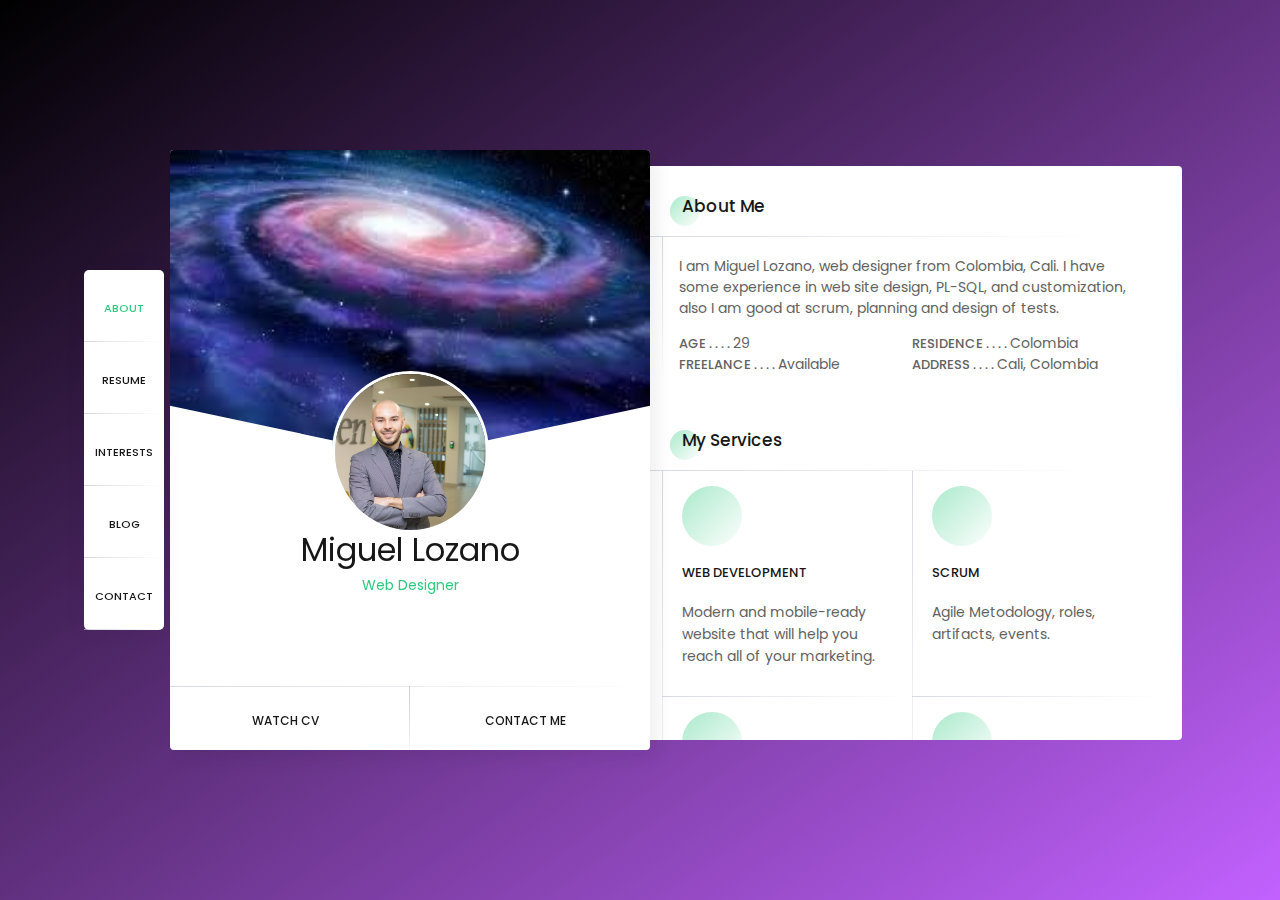
<file: index.html>
<!DOCTYPE html>
<html lang="en">

<head>
    <meta charset="UTF-8" />
    <meta name ="viewport" content="width = device-width, initial-scale = 1" >
    <title>Miguel Lozano - Curriculum Vitae</title>
    <link type="text/css" rel="stylesheet" href="https://fonts.googleapis.com/css?family=Roboto:300,400,500,700|Google+Sans" />
    <link href="https://fonts.googleapis.com/css?family=Poppins:100,100i,200,200i,300,300i,400,400i,500,500i,600,600i,700,700i,800,800i,900,900i"
        rel="stylesheet" />
    <link rel="stylesheet" href="https://use.fontawesome.com/releases/v5.0.9/css/all.css" integrity="sha384-5SOiIsAziJl6AWe0HWRKTXlfcSHKmYV4RBF18PPJ173Kzn7jzMyFuTtk8JA7QQG1"
        crossorigin="anonymous" />
    <link rel="stylesheet" href="style.css" />
    <link rel="shortcut icon" href="./favicon.ico">
</head>

<body>
    <div class="background gradient">
        <ul class="bg-bubbles">
            <li></li>
            <li></li>
            <li></li>
            <li></li>
            <li></li>
            <li></li>
            <li></li>
            <li></li>
            <li></li>
            <li></li>
            <li></li>
            <li></li>
            <li></li>
            <li></li>
            <li></li>
        </ul>
    </div>
    <div class="page">
        <header>
            <nav>
                <a href="#about" class="selected" id='getAbout'>
                    <span class="fas fa-user"></span>
                    <span class="link">About</span></a>
                <a href="#resume" id='getResume'>
                    <span class="fas fa-file"></span>
                    <span class="link">Resume</span></a></a>
                <a href="#works" id='getWorks'>
                    <span class="fas fa-paint-brush"></span>
                    <span class="link">Interests</span></a></a>
                <a href="#blog" id='getBlog'>
                    <span class="fas fa-comment-alt"></span>
                    <span class="link">Blog</span></a>
                </a>
                <a href="#contact" id='getContact'>
                    <span class="fas fa-at"></span>
                    <span class="link">Contact</span></a>
                </a>
            </nav>
        </header>
        <main>
            <section id="presentation" class="profile">
                <div class="profile-background"></div>
                <div>
                    <div class="profile-image">
                        <img src="./img/profile1.jpg" alt="Miguel Lozano">
                    </div>
                    <h1 class="profile-name">Miguel Lozano</h1>
                    <h2 class="profile-profession">Web Designer</h2>
                    <div class="profile-social">
                        <a href="https://dribbble.com/" target="_blank" class="fab fa-dribbble"></a>
                        <a href="https://twitter.com/MiguelL23270023/status/1091809707348631553" target="_blank" class="fab fa-twitter"></a>
                        <a href="https://github.com/" target="_blank" class="fab fa-github"></a>
                        <a href="https://www.spotify.com/co/" target="_blank" class="fab fa-spotify"></a>
                        <a href="https://stackoverflow.com/" target="_blank" class="fab fa-stack-overflow"></a>
                    </div>
                </div>
                <div class="profile-buttons">
                    <a href="https://www.dropbox.com/s/mfb8vx5ipnvt9zr/Curriculum%20vitae%20-%20%20Miguel%20Lozano.doc?dl=0" target="_blank">WATCH CV <i class="fas fa-eye"></i></a>
                    <a href="#contact">CONTACT ME <i class="fas fa-arrow-right"></i></a>
                </div>
            </section>
            <div id="about" class="about view">
                <article class="about-aboutMe">
                    <h3 class="title">About Me</h3>
                    <div class="line-left">
                        <p>I am Miguel Lozano, web designer from Colombia, Cali. I have some experience in web site
                            design, PL-SQL, and customization, also I am good at scrum, planning and design of tests.</p>
                        <div>
                            <div>
                                <span>AGE . . . . </span>29
                            </div>
                            <div>
                                <span>RESIDENCE . . . . </span>Colombia
                            </div>
                            <div>
                                <span>FREELANCE . . . . </span>Available
                            </div>
                            <div>
                                <span>ADDRESS . . . . </span>Cali, Colombia
                            </div>
                        </div>
                    </div>
                </article>
                <section class="about-services">
                    <h3 class="title">My Services</h3>
                    <div class="line-left">
                        <article class="line-down">
                            <div class="fas fa-code"></div>
                            <h4>WEB DEVELOPMENT</h4>
                            <p>Modern and mobile-ready website that will help you reach all of your marketing.</p>
                        </article>
                        <article class="line-down">
                            <div class="fas fa-cogs"></div>
                            <h4>SCRUM</h4>
                            <p>Agile Metodology, roles, artifacts, events.</p>
                        </article>
                        <article>
                            <div class="fas fa-bug"></div>
                            <h4>TESTING</h4>
                            <p>Planning, design and execution of tests.</p>
                        </article>
                        <article>
                            <div class="fas fa-music"></div>
                            <h4>DANCE</h4>
                            <p>Dancing lessons.</p>
                        </article>
                    </div>
                </section>
                <section class="about-pricing">
                    <h3 class="title">Pricing</h3>
                    <div>
                        <div class="line-left">
                            <div class="line-down">
                                <div class="icon fas fa-level-down-alt"></div>
                                <div>BASIC</div>
                                <div class="amount"><span class="dollar">$ </span><span class="number">22 </span><span
                                        class="period">hour</span></div>
                                <div>Web Development</div>
                                <div>Back-End Development</div>
                                <div>Testing</div>
                                <div class="disabled">Scrum</div>
                                <div class="disabled">Dancing lessons <span class="new">new</span> </div>
                            </div>
                            <a href="">BUY BASIC <span class="fas fa-level-down-alt"></span></a>
                        </div>
                        <div class="line-left">
                            <div class="line-down">
                                <div class="icon fas fa-level-up-alt"></div>
                                <div>PRO</div>
                                <div class="amount"><span class="dollar">$ </span><span class="number">48 </span><span
                                        class="period">hour</span></div>
                                <div>Web Development</div>
                                <div>Back-End Development</div>
                                <div>Testing</div>
                                <div>Scrum</div>
                                <div>Dancing lessons <span class="new">new</span> </div>
                            </div>
                            <a href="">BUY PRO <span class="fas fa-level-up-alt"></span></a>
                        </div>
                    </div>

                </section>
                <section class="about-fun">
                    <h3 class="title">Fun Fact</h3>
                    <div>
                        <div class="line-left">
                            <div class="fas fa-music"></div>
                            <div>80 ALBUMES LISTENED</div>
                        </div>
                        <div class="line-left">
                            <div class="fas fa-trophy"></div>
                            <div>0 AWARDS WON</div>
                        </div>
                        <div class="line-left">
                            <div class="fas fa-coffee"></div>
                            <div>1000 CUPS OF COFFEE</div>
                        </div>
                        <div class="line-left">
                            <div class="fas fa-flag"></div>
                            <div>9 COUNTRIES VISITED</div>
                        </div>
                    </div>
                </section>
                <section class="about-clients">
                    <h3 class="title">Clients</h3>
                    <div class="images">
                        <a href="www.google.com" class="line-left"><img src="./img/client_1.png" alt="coffee"></a>
                        <a href="www.google.com" class="line-left"> <img src="./img/client_2.png" alt="coffee"></a>
                        <a href="www.google.com" class="line-left"><img src="./img/client_3.png" alt="coffee"></a>
                        <a href="www.google.com" class="line-left"> <img src="./img/client_4.png" alt="coffee"></a>
                    </div>
                </section>
            </div>
            <div id="resume" class="resume">
                <h3 class="title">Resume</h3>
                <div class="resume-lines">
                    <section class="resume-line line-left">
                        <h4 class="line-down"> <i class="fas fa-briefcase"></i> Experience</h4>
                        <article class="line-down">
                            <div class="date active">2019 - PRESENT</div>
                            <h5 class="name">FRONT-END DEVELOPER</h5>
                            <h6 class="company">Independent.</h6>
                            <p>Monitored technical aspects of the front-end delivery for several projects.</p>
                        </article>
                        <article class="line-down">
                            <div class="date">2011 - 2019</div>
                            <h5 class="name">SENIOR DEVELOPER</h5>
                            <h6 class="company">Open Systems.</h6>
                            <p>Custom software development.</p>
                        </article>
                        <article>
                            <div class="date">2010 - 2011</div>
                            <h5 class="name">System technician</h5>
                            <h6 class="company">Independent.</h6>
                            <p>Maintenance of computer equipment and computer networks.</p>
                        </article>

                    </section>
                    <section class="resume-line line-left">
                        <h4 class="line-down"> <i class="fas fa-university"></i> Education</h4>
                        <article class="line-down">
                            <div class="date">2018</div>
                            <h5 class="name">Scrum</h5>
                            <h6 class="company">CertiProf</h6>
                            <p>Scrum Master Professional Certificate (SMPC)</p>
                        </article>
                        <article class="line-down">
                            <div class="date">2018</div>
                            <h5 class="name">Scrum</h5>
                            <h6 class="company">CertiProf</h6>
                            <p>Scrum Foundation Professional Certificate (SFPC)</p>
                        </article>
                        <article class="line-down">
                            <div class="date">2012</div>
                            <h5 class="name">Testing</h5>
                            <h6 class="company">GreenSQA</h6>
                            <p>Planning, design and execution of tests.</p>
                        </article>
                        <article class="line-down">
                            <div class="date">2010 - 2011</div>
                            <h5 class="name">PHP</h5>
                            <h6 class="company">UTP</h6>
                            <p>Basic PHP.</p>
                        </article>
                        <article class="line-down">
                            <div class="date">2005 - 2011</div>
                            <h5 class="name">Systems Engineer</h5>
                            <h6 class="company">UTP</h6>
                            <p>Analyze, design and develop computer systems through the construction and application of methods, tools and processes</p>
                        </article>
                    </section>
                </div>
                <section class="resume-skills">
                    <h3 class="title">My Skills</h3>
                    <div>
                        <section class="line-left">
                            <h4 class="line-down"> <i class="fas fa-futbol"></i> OTHERS</h4>
                            <div class="line-down">
                                <div>Dance</div>
                                <div>
                                    <div style="width: 70%"></div>
                                </div>
                            </div>
                            <div class="line-down">
                                <div>Soccer</div>
                                <div>
                                    <div style="width: 70%"></div>
                                </div>
                            </div>
                            <div class="line-down">
                                <div>Riding bike</div>
                                <div>
                                    <div style="width: 70%"></div>
                                </div>
                            </div>
                            <div>
                                <div>Volleyball</div>
                                <div>
                                    <div style="width: 60%"></div>
                                </div>
                            </div>
                        </section>
                        <section class="line-left">
                            <h4 class="line-down"><i class="fas fa-code"></i> CODING</h4>
                            <div class="line-down">
                                <div>PL/SQL</div>
                                <div>
                                    <div style="width: 90%"></div>
                                </div>
                            </div>
                            <div class="line-down">
                                <div>C#</div>
                                <div>
                                    <div style="width: 50%"></div>
                                </div>
                            </div>
                            <div class="line-down">
                                <div>JavaScript</div>
                                <div>
                                    <div style="width: 30%"></div>
                                </div>
                            </div>
                            <div>
                                <div>HTML/CSS</div>
                                <div>
                                    <div style="width: 30%"></div>
                                </div>
                            </div>
                        </section>
                    </div>
                </section>
            </div>
            <section id="works" class="works">
                <div class="works-header">
                    <h3 class="title">Interests</h3>
                    <ul>
                        <li id="all_e">All</li>
                        <li id="photo_e">Photo</li>
                        <li id="video_e">Video</li>
                    </ul>
                </div>
                <div class="works-content">
                    <div id="video"  class="line-left">                       
                        <div class="line-down">
                            <iframe src="https://www.youtube.com/embed/tPYX_wEVDfQ" frameborder="0" allow="accelerometer; autoplay; encrypted-media; gyroscope; picture-in-picture" allowfullscreen></iframe>
                            <h4>DANCING LESSONS AND BUSINESS PARTIES</h4>
                            <h5>VIDEO</h5>
                        </div>                       
                        <div class="line-down">
                            <iframe src="https://www.youtube.com/embed/A8mWtSXNuE8" frameborder="0" allow="accelerometer; autoplay; encrypted-media; gyroscope; picture-in-picture" allowfullscreen></iframe>
                            <h4>COLOMBIAN FOLKLORE</h4>
                            <h5>VIDEO</h5>
                        </div>
                    </div>
                    <div id="photo" class="line-left">                       
                        <div id="Greece" class="line-down">
                            <img src="./img/Greece.jpg" alt="GREECE">
                            <h4>TRAVELS-GREECE</h4>
                            <h5>PHOTO</h5>
                        </div>
                        <div id="myModalGreece" class="modal">
                            <div class="modal-content">
                                <span id="closeGreece" class="close">&times;</span>
                                <img src="./img/GreeceAll.jpg" alt="GREECE">
                            </div>                  
                        </div>    
                        <div id="Turkey" class="line-down">
                            <img src="./img/Turkey.jpg" alt="TURKEY">
                            <h4>TRAVELS-TURKEY</h4>
                            <h5>PHOTO</h5>
                        </div>
                        <div id="myModalTurkey" class="modal">
                            <div class="modal-content">
                                <span id="closeTurkey" class="close">&times;</span>
                                <img src="./img/TurkeyAll.jpg" alt="TURKEY">
                            </div>                  
                        </div>
                    </div>
                </div>
            </section>
            <section id="blog" class="blog">
                <h3 class="title">Lastest Posts</h3>
                <div class="blog-items line-left">                  
                    <article class="line-down">
                        <a title="Travel" href="./blog.html"><img src="./img/blog3.jpg" alt="You have to travel to learn. Mark Twain"/></a>
                        <div><span>07</span> FEB</div>
                        <h4>You have to travel to learn. Mark Twain</h4>
                        <h5>TRAVEL</h5>
                    </article>
                </div>
            </section>
            <div id="contact" class="contact">
                <section>
                    <h3 class="title">Get in Touch</h3>
                    <div class="contact-information line-left">
                        <div>
                            <span>ADDRESS . . . . </span> Cali, Colombia
                        </div>
                        <div>
                            <span>EMAIL . . . . </span> migan703@gmail.com
                        </div>
                        <div>
                            <span>PHONE . . . . </span> +573165295656
                        </div>
                        <div>
                            <span>FREELANCE . . . . </span> Available
                        </div>
                    </div>
                </section>
                <section class="contact-form">
                    <h3 class="title">Contact Form</h3>
                    <form class="line-left" id="form" action="mailto:migan703@gmail.com" method="post">
                        <div class="double-line">
                            <div>
                                <input type="text" placeholder="Full Name" id="name_" name="name" required>
                            </div>
                            <div>
                                <input type="email" placeholder="Email Address" id="email" name="email" required>
                            </div>
                        </div>
                        <div>
                            <textarea name="message" placeholder="Your Message" id="message" cols="30" rows="10"
                                required></textarea>
                        </div>
                        <button>SEND MESSAGE <i class="fas fa-arrow-right"></i></button>
                    </form>
                </section>
            </div>
        </main>
    </div>

    <script src="script.js"></script>
</body>

</html>
</file>
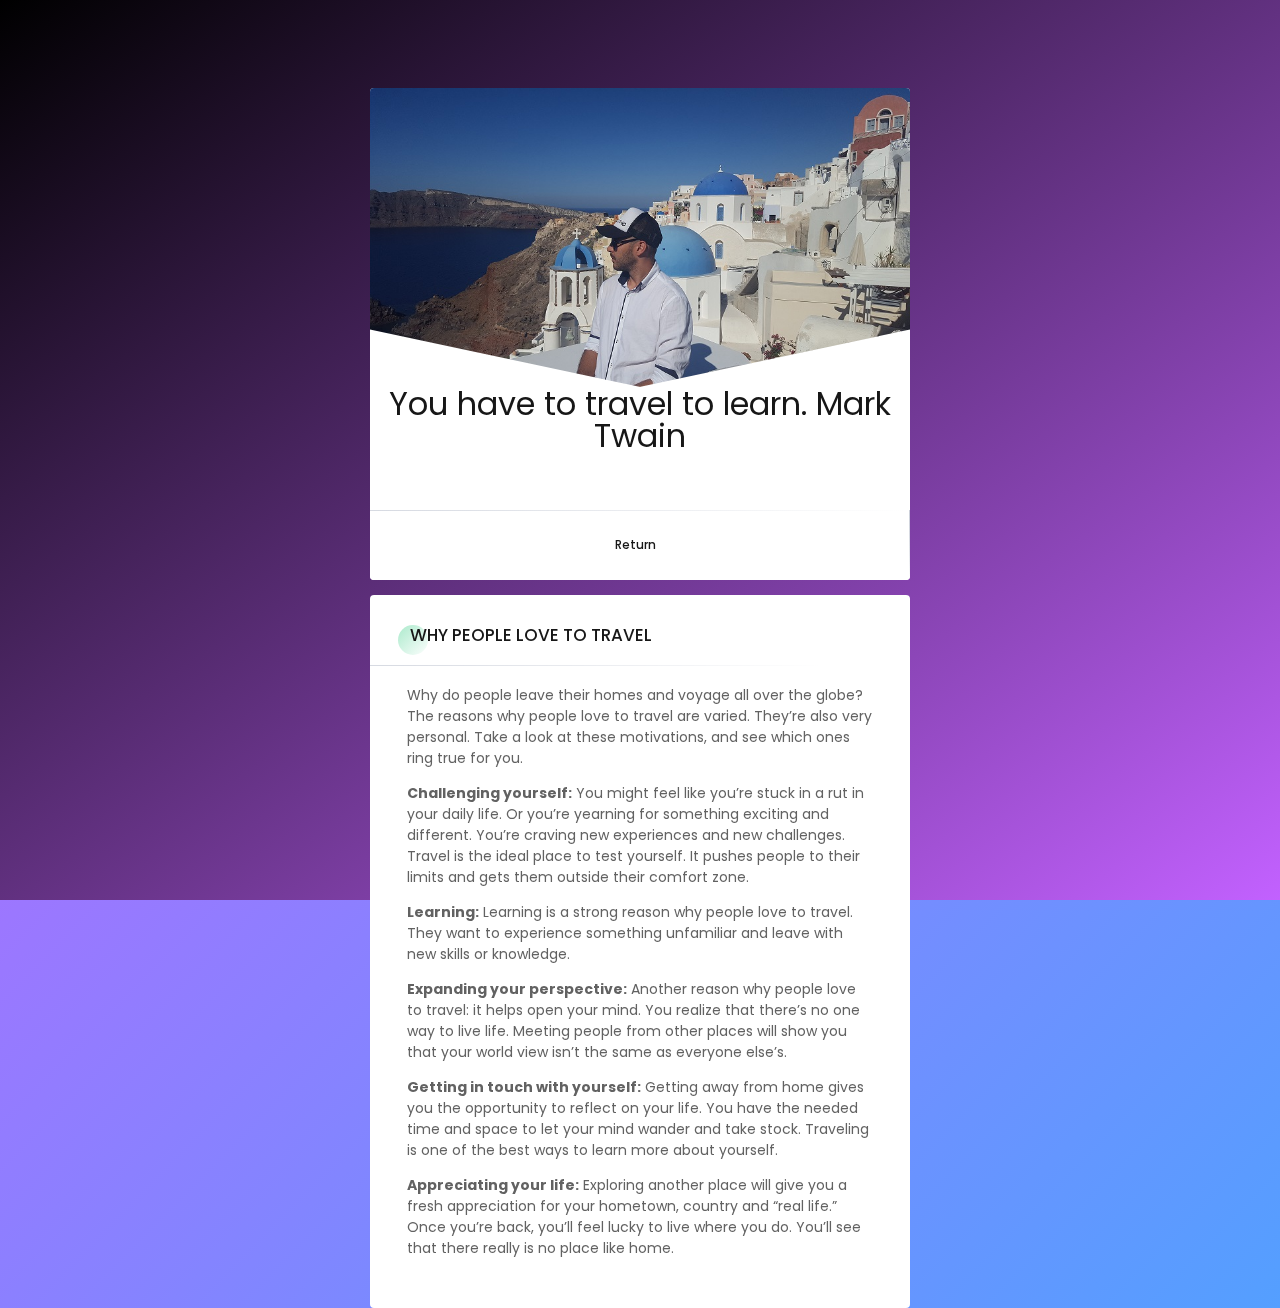
<file: blog.html>
<!DOCTYPE html>
<html lang="en">

<head>
    <meta charset="UTF-8" />
    <meta name ="viewport" content="width = device-width, initial-scale = 1" >
    <title>Miguel Lozano - Blog</title>
    <link type="text/css" rel="stylesheet" href="https://fonts.googleapis.com/css?family=Roboto:300,400,500,700|Google+Sans" />
    <link href="https://fonts.googleapis.com/css?family=Poppins:100,100i,200,200i,300,300i,400,400i,500,500i,600,600i,700,700i,800,800i,900,900i"
        rel="stylesheet" />
    <link rel="stylesheet" href="https://use.fontawesome.com/releases/v5.0.9/css/all.css" integrity="sha384-5SOiIsAziJl6AWe0HWRKTXlfcSHKmYV4RBF18PPJ173Kzn7jzMyFuTtk8JA7QQG1"
        crossorigin="anonymous" />
    <link rel="stylesheet" href="Blogstyle.css"/>
	<!--  -->
    <link rel="shortcut icon" href="./favicon.ico">
</head>
<body>
	<div class="background gradient">
        <ul class="bg-bubbles">
            <li></li>
            <li></li>
            <li></li>
            <li></li>
            <li></li>
            <li></li>
            <li></li>
            <li></li>
            <li></li>
            <li></li>
            <li></li>
            <li></li>
            <li></li>
            <li></li>
            <li></li>
        </ul>
    </div>
	<div class="page">
		<main>
            <section id="presentation" class="profile">
                <div class="profile-background"></div>
                <div>
                    <div class="profile-image">
                    </div>
                    <h1 class="profile-name">You have to travel to learn. Mark Twain</h1>				          
                </div>
                <div class="profile-buttons">
                    <a href="./index.html">Return <i class="fas fa-arrow-left"></i></a>
                </div>
            </section>
			<div id="about" class="about view">
				<article class="about-aboutMe">
                    <h3 class="title">WHY PEOPLE LOVE TO TRAVEL</h3>
                    <div class="line-left">
                        <p>Why do people leave their homes and voyage all over the globe? The reasons why people love to travel are varied. They’re also very personal. 
					   Take a look at these motivations, and see which ones ring true for you.
					</p>
					<p><b>Challenging yourself:</b> You might feel like you’re stuck in a rut in your daily life. Or you’re yearning for something exciting and different. 
					      You’re craving new experiences and new challenges. Travel is the ideal place to test yourself. It pushes people to their limits and gets them outside their comfort zone.
					</p>
					<p><b>Learning:</b> Learning is a strong reason why people love to travel.  They want to experience something unfamiliar and leave with new skills or knowledge.
					</p>
					<p><b>Expanding your perspective:</b> Another reason why people love to travel: it helps open your mind. 
					      You realize that there’s no one way to live life. Meeting people from other places will show you that your world view isn’t the same as everyone else’s.
					</p>
					<p><b>Getting in touch with yourself:</b> Getting away from home gives you the opportunity to reflect on your life. You have the needed time and space to let your mind wander and take stock. 
						  Traveling is one of the best ways to learn more about yourself.
					</p>
					<p><b>Appreciating your life:</b> Exploring another place will give you a fresh appreciation for your hometown, country and “real life.” 
					      Once you’re back, you’ll feel lucky to live where you do. You’ll see that there really is no place like home.
					</p>                            
                    </div>
                </article>
			<div>
		</main>
	</div>
	
	
</body>
</html>
</file>
<file: style.css>
body{
    background: linear-gradient(to bottom right, rgb(194,97,255) 0%, rgb(84,159,255) 100%);
    padding: 0;
    margin: 0;
    border: none;
    font-family: 'Poppins';
    font-size: 14px;
    color: #626262;
    letter-spacing: 0em;
    font-weight: 400;
    -webkit-font-smoothing: antialiased;
}

a{
    text-decoration: none;
    color: #171717;
}



.background.gradient {
    background: #50a3a2;
    background: linear-gradient(to bottom right, rgb(0, 0, 0) 0%, #C261FF 100%);
    position: fixed;
    overflow: hidden;
    top: 0;
    left: 0;
    width: 100%;
    height: 100%;
}

.bg-bubbles {
    position: absolute;
    top: 0;
    left: 0;
    width: 100%;
    height: 100%;
}

.bg-bubbles li {
    position: absolute;
    list-style: none;
    display: block;
    width: 80px;
    height: 80px;
    background-color: rgba(255, 255, 255, 0.1);
    bottom: -320px;
    animation: square 50s infinite;
    transition-timing-function: linear;
    border-radius: 400px;
}


.bg-bubbles li:nth-child(1) {
    left: 10%;
  }
  
  .bg-bubbles li:nth-child(2) {
    left: 20%;
    width: 160px;
    height: 160px;
    animation-delay: 2s;
    animation-duration: 34s;
  }
  
  .bg-bubbles li:nth-child(3) {
    left: 25%;
    animation-delay: 4s;
  }
  
  .bg-bubbles li:nth-child(4) {
    left: 40%;
    width: 120px;
    height: 120px;
    animation-duration: 44s;
  }
  
  .bg-bubbles li:nth-child(5) {
    left: 70%;
  }
  
  .bg-bubbles li:nth-child(6) {
    left: 80%;
    width: 240px;
    height: 240px;
    animation-delay: 3s;
  }
  
  .bg-bubbles li:nth-child(7) {
    left: 32%;
    width: 320px;
    height: 320px;
    animation-delay: 7s;
  }
  
  .bg-bubbles li:nth-child(8) {
    left: 55%;
    width: 40px;
    height: 40px;
    animation-delay: 15s;
    animation-duration: 80s;
  }
  
  .bg-bubbles li:nth-child(9) {
    left: 25%;
    width: 20px;
    height: 20px;
    animation-delay: 2s;
    animation-duration: 80s;
  }
  
  .bg-bubbles li:nth-child(10) {
    left: 50%;
    width: 220px;
    height: 220px;
    animation-delay: 22s;
  }

  .bg-bubbles li:nth-child(11) {
    left: 80%;
    width: 320px;
    height: 320px;
    animation-delay: 12s;
  }

  .bg-bubbles li:nth-child(12) {
    left: 90%;
    width: 220px;
    height: 220px;
    animation-delay: 32s;
  }

  .bg-bubbles li:nth-child(13) {
    left: 10%;
    width: 100px;
    height: 100px;
    animation-delay: 42s;
  }

  .bg-bubbles li:nth-child(14) {
    left: 16%;
    width: 300px;
    height: 300px;
    animation-delay: 33s;
  }

  .bg-bubbles li:nth-child(15) {
    left: 20%;
    width: 120px;
    height: 120px;
    animation-delay: 12s;
  }
  
  @keyframes square {
    0% {
        transform: translateY(0);
    }
    100% {
        transform: translateY(-1500px) rotate(600deg);
    }
  }

input, textarea, button {
    margin: 0;
    padding: 0;
    display: block;
    font-family: 'Poppins';
    font-size: 13px;
    width: 100%;
    height: 60px;
    color: #171717;
    background: none;
    border: none;
    border-bottom: 1px solid #d8dbe2;
    appearance: none;
    resize: none;
    outline: 0;
    transition: all 0.3s ease 0s;
    border-radius: 0px;
}

input:focus, textarea:focus, button:focus {
    color: #171717;
    border-bottom: 1px solid #2eca7f;
}

.title{
    text-align: left;
    margin: 0 0 15px 20px;
    padding: 0 0 5px 0;
    position: relative;
    font-size: 17px;
    color: #171717;
    line-height: 21px;
    font-weight: 500;
}

.title::before{
    content: '';
    position: absolute;
    left: -12px;
    top: 0;
    width: 30px;
    height: 30px;
    background: linear-gradient(135deg, rgba(46, 202, 127, 0.4) 0%, rgba(46, 202, 127, 0.01) 100%);
    z-index: -1;
    border-radius: 30px;
}

.title::after{
    content: '';
    position: absolute;
    left: -40px;
    bottom: -15px;
    width: 95%;
    height: 1px;
    background: radial-gradient(ellipse at left, rgba(197, 202, 213, 0.7) 0%, rgba(255, 255, 255, 0) 70%);
}

.line-left{
    position: relative;
}
.line-left::before{
    content: '';
    position: absolute;
    left: 0;
    top: 0;
    width: 1px;
    height: 100%;
    background: radial-gradient(ellipse at top, rgba(197, 202, 213, 0.7) 0%, rgba(255, 255, 255, 0) 70%);
}

.line-down{
    position: relative;
}

.line-down::after{
    content: '';
    position: absolute;
    left: 0;
    bottom: 0;
    width: 100%;
    height: 1px;
    background: radial-gradient(ellipse at left, rgba(197, 202, 213, 0.7) 0%, rgba(255, 255, 255, 0) 70%);
}

header{
    background-color: white;
    border-radius: 0 0 5px 5px;
    width: 100%;
    max-width: 540px;
    box-shadow: 0 0 25px rgba(0, 0, 0, 0.05);
    position: fixed;
    top: 0;
    z-index: 100;
}

header nav{
    display: flex;
    justify-content: space-between;
    align-items: center;
    width: 100%;
}

header nav a {
    width: 100%;
    height: 72px;
    text-align: center;
    position: relative;
    display: flex;
    flex-direction: column;
    justify-content: center;
    transition: color 0.3s ease 0s;
    font-size: 20px;
}

header nav a::before{
    content: '';
    position: absolute;
    left: 0;
    bottom: 0;
    width: 1px;
    height: 100%;
    background: radial-gradient(ellipse at top, rgba(197, 202, 213, 0.7) 0%, rgba(255, 255, 255, 0) 70%);
}

header nav a .link{
    font-size: 11px;
    font-weight: 500;
    text-transform: uppercase;
    margin-top: 4px;

}

header nav a:hover {
    color: #2eca7f;
}

main{
    margin-top: 88px;
}

main .profile, main .about, main .resume, main .works, main .blog, main .contact{
    box-sizing: border-box;
    position: relative;
    background: #ffffff;
    text-align: center;
    z-index: 10;
    border-radius: 4px;
    max-width: 540px;
    margin: 0 auto;
}

main .about, main .resume, main .works, main .blog, main .contact{
    padding: 30px 20px 30px 20px;
    margin-top: 15px;
}

main .profile{
    margin-top: 18px;
    overflow: hidden;
}

.profile-background{
    background-image: url("./img/bg1.jpg");
    height: 300px;
    background-size: cover;
    background-position: center center;
    position: relative;
    z-index: -2;
}

.profile-background::after{
    content: '';
    position: absolute;
    right: -12%;
    bottom: -198px;
    width: 700px;
    height: 200px;
    background: #ffffff;
    transform: rotate(12deg);
    z-index: -1;
}

.profile-background::before{
    content: '';
    position: absolute;
    left: -12%;
    bottom: -198px;
    width: 700px;
    height: 200px;
    background: #ffffff;
    transform: rotate(348deg);
    z-index: -1;
}

.profile-image{
    position: relative;
    height: 84px;
}
.profile-image img{
    position: relative;
    top: -79px;
    border-radius: 50%;
    border: 3px solid white;
    width: 151px;
}

.profile-image::before{
    content: '';
    position: absolute;
    top: -69px;
    left: calc(50% - 78px);
    width: 134px;
    height: 134px;
    background: linear-gradient(135deg, rgba(46, 202, 127, 0.4) 0%, rgba(46, 202, 127, 0.01) 100%);
    border-radius: 100%;
}

.profile-name{
    font-size: 32px;
    color: #171717;
    line-height: 32px;
    font-weight: 400;
    margin: 0 auto 0 auto;
}

.profile-profession{
    font-size: 14px;
    color: #2eca7f;
    line-height: 14px;
    font-weight: 400;
}

.profile-social a{
    transition: all 0.3s ease 0s;
    margin: 0 6px;
    font-size: 16px;
}

.profile-social a:hover{
    text-decoration: none;
    color: #2eca7f;
}

.profile-buttons{
    position: relative;
    display: flex;
    margin-top: 58px;
}
.profile-buttons::before{
    content: '';
    position: absolute;
    left: 0;
    top: 0;
    width: 100%;
    height: 1px;
    background: radial-gradient(ellipse at left, rgba(197, 202, 213, 0.7) 0%, rgba(255, 255, 255, 0) 70%);
}

.profile-buttons a{
    position: relative;
    width: 50%;
    height: 70px;
    display: flex;
    align-items: center;
    justify-content: center;
    transition: color 0.3s ease;
    line-height: 70px;
    font-size: 12px;
    font-weight: 500;
    color: #171717;
}



.profile-buttons a:hover{
    color: #2eca7f;
}

.profile-buttons a:first-child::before, .profile-buttons a:first-child::after{
        content: '';
        position: absolute;
        right: 0;
        top: 0;
        width: 1px;
        height: 100%;
        background: radial-gradient(ellipse at top, rgba(197, 202, 213, 0.7) 0%, rgba(255, 255, 255, 0) 70%);
}

.profile-buttons a i{
    margin-left: 10px;
    font-size: 15px;
}

.about-aboutMe > div{
    padding: 5px 17px;
    position: relative;

}



.about-aboutMe > div > div{
    display: flex;
    flex-wrap: wrap;
}

.about-aboutMe > div > div > div{
    width: 50%;
    text-align: left;
}

.about-aboutMe > div > div > div span{
    font-weight: 500;
    font-size: 13px;
}


.about-aboutMe p{
    text-align: left;
}

.about-services{
    margin-top: 50px;
}

.about-services >div{
   display: flex;
   flex-wrap: wrap;
   position: relative;
}
.about-services >div:after{
    content: '';
    position: absolute;
    left: 50%;
    top: 0;
    width: 1px;
    height: 100%;
    background: radial-gradient(ellipse at top, rgba(197, 202, 213, 0.7) 0%, rgba(255, 255, 255, 0) 70%);
}

.about-services article{
    position: relative;
    width: 50%;
    text-align: left;
    padding: 15px 20px;
    box-sizing: border-box;
}

.about-services article .fas{
    margin: 0;
    width: 60px;
    height: 60px;
    text-align: center;
    font-size: 32px;
    color: #2eca7f;
    background: linear-gradient(135deg, rgba(46, 202, 127, 0.4) 0%, rgba(46, 202, 127, 0.01) 100%);
    border-radius: 60px;
    display: flex;
    justify-content: center;
    align-items: center;
}

.about-services article h4{
    font-size: 13px;
    color: #171717;
    font-weight: 500;
    text-transform: uppercase;
}

.about-services article p{
    font-size: 14px;
    line-height: 1.6;
    padding: 0;
}

.about-pricing{
    margin-top: 30px;
}

.about-pricing .disabled{
    text-decoration: line-through;
    opacity: 0.6;
}

.about-pricing .new{
    margin: 0 0 0 5px;
    padding: 0 5px;
    display: inline-block;
    vertical-align: middle;
    font-size: 12px;
    color: #171717;
    background: rgba(46, 202, 127, 0.4);
    font-weight: 300;
    border-radius: 2px;
}


.about-pricing > div{
    display: flex;
}

.about-pricing > div > div{
    width:50%;
}

.about-pricing > div > div > div{ 
    padding: 25px 0px;
}

.about-pricing > div > div > div > div{
    padding: 5px 0;
    font-size: 14px;
    color: #171717;
}

.about-pricing .amount{
    margin: 15px 0 25px 0;
}

.about-pricing .dollar{
    margin: 0 3px;
    position: relative;
    bottom: 7px;
    display: inline-block;
    vertical-align: top;
    font-size: 17px;
    font-weight: 400;
    color: #171717;
}

.about-pricing .number{
    margin: 0;
    position: relative;
    display: inline-block;
    vertical-align: middle;
    font-size: 42px;
    line-height: 26px;
    font-weight: 500;
    color: #171717;
}

.about-pricing .period{
    bottom: auto;
    top: 7px;
    vertical-align: bottom;
    font-size: 13px;
    color: #626262;
    position: relative;
    margin-left: 7px;
}

.about-pricing .icon{
    margin: 0 auto;
    width: 40px;
    height: 40px;
    text-align: center;
    font-size: 32px;
    color: #2eca7f;
}

.about-pricing a{
    position: relative;
    float: left;
    width: 100%;
    height: 70px;
    line-height: 70px;
    font-size: 12px;
    color: #171717;
    font-weight: 500;
    text-align: center;
    text-decoration: none;
    text-transform: uppercase;
    transition: color 0.3s ease;
    border: none;
}

.about-pricing a:hover{
    color: #2eca7f;
}

.about-fun{
    margin-top: 50px;
}

.about-fun > div{
    display: flex;
    justify-content: space-around;
}

.about-fun > div > div{
    display: flex;
    flex-direction: column;
    justify-content: center;
    height: 148px;
    width: 25%;
    padding: 0 16px;
}

.about-fun .fas{
    margin: 0 auto;
    width: 60px;
    height: 43px;
    text-align: center;
    font-size: 26px;
    color: #2eca7f;
}

.about-clients{
    margin-top: 50px;
}

.about-clients .images{
    display: flex;
}

.about-clients .images a{
    width: 25%;
    padding: 18px;
}
.about-clients .images img{
    max-width: 100%;
    opacity: 0.4;
}

.resume-lines{
    display: flex;
}

.resume-line h4{
    margin: 0;
    text-align: left;
    padding: 20px 18px;
    font-size: 13px;
    line-height: 13px;
    color: #171717;
    font-weight: 500;
    text-transform: uppercase;
}

.resume-line h4 .fas{
    position: relative;
    float: left;
    top:-7px;
    width: 40px;
    height: 40px;
    font-size: 26px;
    color: #2eca7f;
}

.resume-line{
    flex: 1;
    text-align: left;
}

.resume-line article{
    padding: 15px 15px;
}

.resume-line .date{
    margin: 0 0 10px 0;
    padding: 0;
    position: relative;
    display: inline-block;
    font-size: 11px;
    line-height: 18px;
    color: #d8dbe2;
    font-weight: 500;
    text-transform: uppercase;
    border-radius: 4px;
}


.resume-line .date::before{    
    content: '';
    position: absolute;
    left: -19px;
    top: 4px;
    width: 9px;
    height: 9px;
    background: #d8dbe2;
    border-radius: 9px;
    -moz-border-radius: 9px;
    -webkit-border-radius: 9px;
    -khtml-border-radius: 9px;
}

.resume-line .date.active{
    color: #2eca7f;
}

.resume-line .date.active::before{
    background: #2eca7f;
}

.resume-line .name{
    margin: 0;
    font-size: 13px;
    color: #171717;
    font-weight: 500;
    text-transform: uppercase;
}

.resume-line .company{
    margin: 0 0 10px 0;
    font-size: 11px;
    color: #999999;
    font-weight: 300;
    text-transform: uppercase;
}

.resume-skills{
    margin-top: 50px;
}
.resume-skills > div{
    display: flex;
}
.resume-skills > div section{
    flex: 1;
    text-align: left;
}

.resume-skills > div section > div{
    padding: 18px 20px;
}

.resume-skills > div section > div > div:first-child{
    margin: 0 0 8px 0;
    font-size: 14px;
    line-height: 14px;
    color: #626262;
    text-align: left;
}

.resume-skills > div section > div > div:last-child{
    width: 100%;
    background: #d8dbe2;
    height: 4px;
}

.resume-skills > div section > div > div > div{
    background: #2eca7f;
    height: 4px;
}

.resume-skills h4{
    margin: 0;
    text-align: left;
    padding: 20px 18px;
    font-size: 13px;
    line-height: 13px;
    color: #171717;
    font-weight: 500;
    text-transform: uppercase;
}

.resume-skills h4 .fas{
    position: relative;
    float: left;
    top:-7px;
    width: 40px;
    height: 40px;
    font-size: 26px;
    color: #2eca7f;
}

.works-header{
    display: flex;
    justify-content: space-between;
    align-items: center;
}

.works-header ul{
    display: flex;
    list-style: none;
    padding: 0;
    padding-bottom: 17px;
}

.works-header h3::after{
    content: '';
    position: absolute;
    left: -40px;
    bottom: -27px;
    width: 400%;
    height: 1px;
    background: radial-gradient(ellipse at left, rgba(197, 202, 213, 0.7) 0%, rgba(255, 255, 255, 0) 70%);
}

.works-header ul li{
    margin: 0 5px;
    cursor: pointer;
}

.works-content{
    display: flex;
    flex-wrap: wrap;
}

.works-content > div{
    width: 50%;
}

.works-content > div > div{
    padding:18px;
}

.works-content > div > div h4{
    padding: 0 0 2px 0;
    display: block;
    font-size: 13px;
    color: #171717;
    font-weight: 500;
    text-transform: uppercase;
    width: 126px;
    margin: 0 auto;
}

.works-content > div > div h5{
    margin: 0;
    font-size: 11px;
    color: #999999;
    font-weight: 300;
    text-transform: uppercase;
}

.works-content img{
    width: 100%;
}

.works-content iframe{
    width: 100%;
}

.works .works-content .view2{
		width: 0;
		height: 0;
        opacity: 0;
	}


.blog-items article{
    padding: 16px;
}

.blog-items article > div{
    padding: 10px 0 0 0;
    position: absolute;
    left: 36px;
    bottom: 88px;
    width: 50px;
    height: 50px;
    font-size: 11px;
    line-height: 11px;
    color: #171717;
    text-align: center;
    font-weight: 500;
    text-transform: uppercase;
    background: #ffffff;
    box-sizing: border-box;
}

.blog-items article > div span{
    display: block;
    font-size: 20px;
    line-height: 20px;
    color: #171717;
    font-weight: 700;
}

.blog-items img{
    width: 100%;
}

.blog-items h4{
    padding: 0 0 2px 0;
    display: block;
    font-size: 13px;
    color: #171717;
    font-weight: 500;
    text-transform: uppercase;
    margin: 3px 0;
}

.blog-items h5{
    margin: 0;
    font-size: 11px;
    color: #999999;
    font-weight: 300;
    text-transform: uppercase;
}

main .contact{
    margin-bottom: 40px;
}

.contact-information{
    display: flex;
    flex-wrap: wrap;
    padding: 11px 18px;
}

.contact-information > div{
    width: 50%;
    text-align: left;
}

.contact-information > div span{
    font-weight: 500;
    font-size: 13px;
}
.contact-form{
    margin-top: 50px;
}
.contact-form form{
    padding:20px 20px;
}

.contact-form .double-line{
    display: flex;
    margin-bottom: 30px;
}

.contact-form .double-line > div{
    flex:1;
    padding-right: 15px;
}

.contact-form .double-line input{
    width: 100%;
}

.contact-form button {
    border: none;
    width: auto;
    transition: color 0.3s ease;
    cursor: pointer;
    margin-top: 20px;
}

.contact-form button:hover {
    color: #2eca7f;
}

@media only screen and (min-width: 540px){
    header{
        left: calc(50% - 270px);
    }
}

@media only screen and (min-width: 1040px) {
    .selected{
        color: #2eca7f;
    }
    .page{
        position: absolute;
        top:0;
        bottom: 0;
        left: 0;
        right: 0;
        display: flex;
        justify-content: center;
        align-items: center;
    }
    header{
        max-width: 80px;
        position: relative;
        border-radius: 5px;
        left: -6px;
    }
    header nav{
        display: flex;
        flex-direction: column;
    }
    header nav a::before {
        content: '';
        position: absolute;
        left: 0;
        bottom: 0;
        width: 100%;
        height: 1px;
        background: radial-gradient(ellipse at left, rgba(197, 202, 213, 0.7) 0%, rgba(255, 255, 255, 0) 70%);
    }

    main{
        display: flex;
        margin: 0;
        width: 1020px;
    }

    main .about, main .resume, main .works, main .blog, main .contact {
        width: 0;
        height: 0;
        opacity: 0;
        overflow: hidden;
        position: relative;
        top: 16px;
        transform: translateX(-450px);
        transition: opacity 1s ease, transform 1s ease;
        z-index: 0;
        margin: 0;
        padding: 0;
    }
	

    main .profile{
        width: 480px;
        height: 600px;
        box-shadow: 10px 10px 15px rgba(0, 0, 0, 0.05);
        margin: 0;
    }
    main .view{
        height: 574px;
        width: 540px;
        padding: 30px 20px 30px 20px;
        overflow: auto;
        opacity: 1;
        transform: translateX(-8px);
    }

    main .view::-webkit-scrollbar {
        width: 5px;
      }
       
    main .view::-webkit-scrollbar-track {
        background: #ddd;
      }
       
    main .view::-webkit-scrollbar-thumb {
        background: #666; 
      }

      main .contact {
        margin-bottom: 0;
    }
}

.modal {
    display: none; /* Hidden by default */
    position: fixed; /* Stay in place */
    z-index: 1; /* Sit on top */
    left: 0;
    top: 0;
    width: 100%; /* Full width */
    height: 100%; /* Full height */
    overflow: auto; /* Enable scroll if needed */
    background-color: rgb(0,0,0); /* Fallback color */
    background-color: rgba(0,0,0,0.4); /* Black w/ opacity */
  }
  
  /* Modal Content/Box */
  .modal-content {
    background-color: #fefefe;
    margin: 15% auto; /* 15% from the top and centered */
    padding: 20px;
    border: 1px solid #888;
    width: 80%; /* Could be more or less, depending on screen size */
  }
  
  /* The Close Button */
  .close {
    color: #aaa;
    float: right;
    font-size: 28px;
    font-weight: bold;
  }
  
  .close:hover,
  .close:focus {
    color: black;
    text-decoration: none;
    cursor: pointer;
  }
</file>
<file: Blogstyle.css>
body{
    background: linear-gradient(to bottom right, rgb(194,97,255) 0%, rgb(84,159,255) 100%);
    padding: 0;
    margin: 0;
    border: none;
    font-family: 'Poppins';
    font-size: 14px;
    color: #626262;
    letter-spacing: 0em;
    font-weight: 400;
    -webkit-font-smoothing: antialiased;
}

a{
    text-decoration: none;
    color: #171717;
}



.background.gradient {
    background: #50a3a2;
    background: linear-gradient(to bottom right, rgb(0, 0, 0) 0%, #C261FF 100%);
    position: fixed;
    overflow: hidden;
    top: 0;
    left: 0;
    width: 100%;
    height: 100%;
}

.bg-bubbles {
    position: absolute;
    top: 0;
    left: 0;
    width: 100%;
    height: 100%;
}

.bg-bubbles li {
    position: absolute;
    list-style: none;
    display: block;
    width: 80px;
    height: 80px;
    background-color: rgba(255, 255, 255, 0.1);
    bottom: -320px;
    animation: square 50s infinite;
    transition-timing-function: linear;
    border-radius: 400px;
}


.bg-bubbles li:nth-child(1) {
    left: 10%;
  }
  
  .bg-bubbles li:nth-child(2) {
    left: 20%;
    width: 160px;
    height: 160px;
    animation-delay: 2s;
    animation-duration: 34s;
  }
  
  .bg-bubbles li:nth-child(3) {
    left: 25%;
    animation-delay: 4s;
  }
  
  .bg-bubbles li:nth-child(4) {
    left: 40%;
    width: 120px;
    height: 120px;
    animation-duration: 44s;
  }
  
  .bg-bubbles li:nth-child(5) {
    left: 70%;
  }
  
  .bg-bubbles li:nth-child(6) {
    left: 80%;
    width: 240px;
    height: 240px;
    animation-delay: 3s;
  }
  
  .bg-bubbles li:nth-child(7) {
    left: 32%;
    width: 320px;
    height: 320px;
    animation-delay: 7s;
  }
  
  .bg-bubbles li:nth-child(8) {
    left: 55%;
    width: 40px;
    height: 40px;
    animation-delay: 15s;
    animation-duration: 80s;
  }
  
  .bg-bubbles li:nth-child(9) {
    left: 25%;
    width: 20px;
    height: 20px;
    animation-delay: 2s;
    animation-duration: 80s;
  }
  
  .bg-bubbles li:nth-child(10) {
    left: 50%;
    width: 220px;
    height: 220px;
    animation-delay: 22s;
  }

  .bg-bubbles li:nth-child(11) {
    left: 80%;
    width: 320px;
    height: 320px;
    animation-delay: 12s;
  }

  .bg-bubbles li:nth-child(12) {
    left: 90%;
    width: 220px;
    height: 220px;
    animation-delay: 32s;
  }

  .bg-bubbles li:nth-child(13) {
    left: 10%;
    width: 100px;
    height: 100px;
    animation-delay: 42s;
  }

  .bg-bubbles li:nth-child(14) {
    left: 16%;
    width: 300px;
    height: 300px;
    animation-delay: 33s;
  }

  .bg-bubbles li:nth-child(15) {
    left: 20%;
    width: 120px;
    height: 120px;
    animation-delay: 12s;
  }
  
  @keyframes square {
    0% {
        transform: translateY(0);
    }
    100% {
        transform: translateY(-1500px) rotate(600deg);
    }
  }
 
 input, textarea, button {
    margin: 0;
    padding: 0;
    display: block;
    font-family: 'Poppins';
    font-size: 13px;
    width: 100%;
    height: 60px;
    color: #171717;
    background: none;
    border: none;
    border-bottom: 1px solid #d8dbe2;
    appearance: none;
    resize: none;
    outline: 0;
    transition: all 0.3s ease 0s;
    border-radius: 0px;
}

input:focus, textarea:focus, button:focus {
    color: #171717;
    border-bottom: 1px solid #2eca7f;
}

.title{
    text-align: left;
    margin: 0 0 15px 20px;
    padding: 0 0 5px 0;
    position: relative;
    font-size: 17px;
    color: #171717;
    line-height: 21px;
    font-weight: 500;
}

.title::before{
    content: '';
    position: absolute;
    left: -12px;
    top: 0;
    width: 30px;
    height: 30px;
    background: linear-gradient(135deg, rgba(46, 202, 127, 0.4) 0%, rgba(46, 202, 127, 0.01) 100%);
    z-index: -1;
    border-radius: 30px;
}

.title::after{
    content: '';
    position: absolute;
    left: -40px;
    bottom: -15px;
    width: 95%;
    height: 1px;
    background: radial-gradient(ellipse at left, rgba(197, 202, 213, 0.7) 0%, rgba(255, 255, 255, 0) 70%);
}

main{
    margin-top: 88px;
}

main .profile, main .about{
    box-sizing: border-box;
    position: relative;
    background: #ffffff;
    text-align: center;
    z-index: 10;
    border-radius: 4px;
    max-width: 540px;
    margin: 0 auto;
}

main .about{
    padding: 30px 20px 30px 20px;
    margin-top: 15px;
}

main .profile{
    margin-top: 18px;
    overflow: hidden;
}

.profile-background{
  background-image: url("./img/BlogImage.jpg");
  height: 300px;
  background-size: cover;
  background-position: center center;
  position: relative;
  z-index: -2;
}

.profile-background::after{
    content: '';
    position: absolute;
    right: -12%;
    bottom: -198px;
    width: 700px;
    height: 200px;
    background: #ffffff;
    transform: rotate(12deg);
    z-index: -1;
}

.profile-background::before{
    content: '';
    position: absolute;
    left: -12%;
    bottom: -198px;
    width: 700px;
    height: 200px;
    background: #ffffff;
    transform: rotate(348deg);
    z-index: -1;
}

.profile-name{
    font-size: 32px;
    color: #171717;
    line-height: 32px;
    font-weight: 400;
    margin: 0 auto 0 auto;
}

.profile-buttons{
    position: relative;
    display: flex;
    margin-top: 58px;
}
.profile-buttons::before{
    content: '';
    position: absolute;
    left: 0;
    top: 0;
    width: 100%;
    height: 1px;
    background: radial-gradient(ellipse at left, rgba(197, 202, 213, 0.7) 0%, rgba(255, 255, 255, 0) 70%);
}

.profile-buttons a{
    position: relative;
    width: 100%;
    height: 70px;
    display: flex;
    align-items: center;
    justify-content: center;
    transition: color 0.3s ease;
    line-height: 70px;
    font-size: 12px;
    font-weight: 500;
    color: #171717;
}



.profile-buttons a:hover{
    color: #2eca7f;
}

.profile-buttons a:first-child::before, .profile-buttons a:first-child::after{
        content: '';
        position: absolute;
        right: 0;
        top: 0;
        width: 1px;
        height: 100%;
        background: radial-gradient(ellipse at top, rgba(197, 202, 213, 0.7) 0%, rgba(255, 255, 255, 0) 70%);
}

.profile-buttons a i{
    margin-left: 10px;
    font-size: 15px;
}

.about-aboutMe > div{
    padding: 5px 17px;
    position: relative;

}



.about-aboutMe > div > div{
    display: flex;
    flex-wrap: wrap;
}

.about-aboutMe > div > div > div{
    width: 50%;
    text-align: left;
}

.about-aboutMe > div > div > div span{
    font-weight: 500;
    font-size: 13px;
}


.about-aboutMe p{
    text-align: left;
}
</file>
